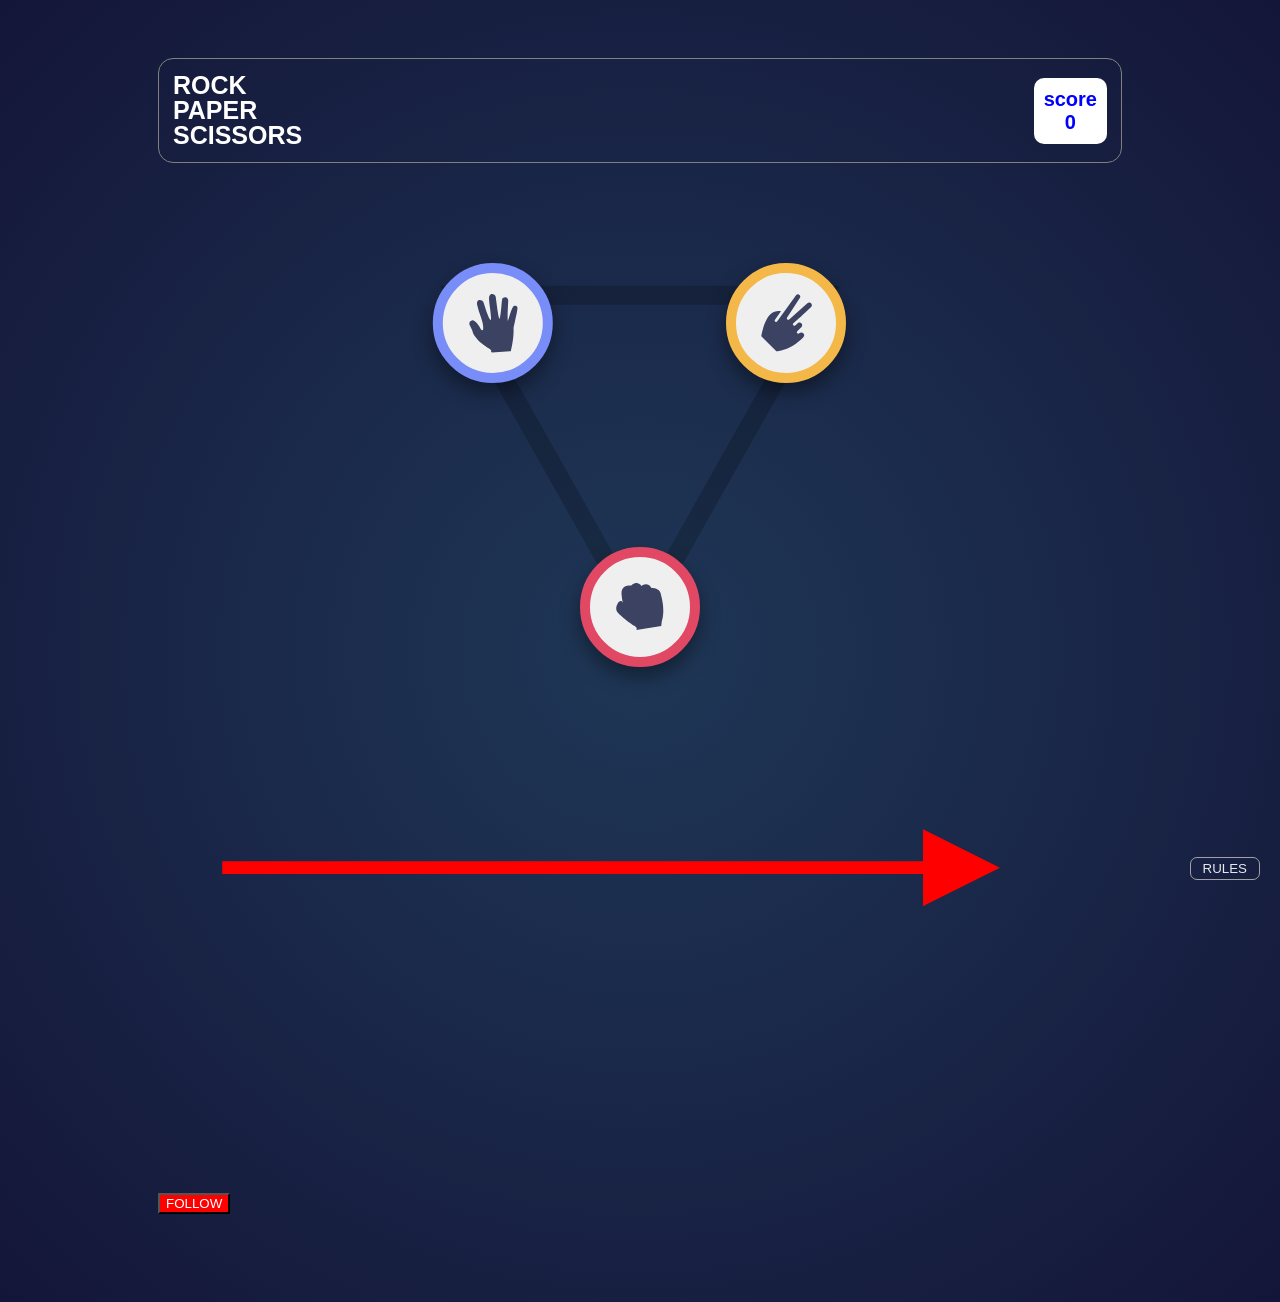
<file: index.html>
<!DOCTYPE html>
    <html>
      <head>
        <title>Rock Paper Scissors</title>
      </head>
      <link rel="stylesheet" href="games.css">
      
      <body class="body">
     <div class="header">
          <div class="title"><div class="par">ROCK</div>
          <div class="par">PAPER</div>
          <div class="par special">SCISSORS</div></div>
        <div class="score-section">
          <div>score</div>
          <div id="scorevalue">0</div>
         </div>
        </div>
       
      <div class="grid ">
        <img src="images/bg-triangle.svg" class="bg-triangle">
        <button id="rock" class="button rock"><img src="images/icon-rock.svg"></button>
        <button id="paper" class="button paper"><img src="images/icon-paper.svg"></button>
        <button id="scissors" class="button scissors"><img src="images/icon-scissors.svg"></button>
       
      </div>

      
      <!-- game result selection -->
      <div class="result hidden">
        <div class="player">
           <p >YOU PICKED</p>
        <div class="player-choice">
          </div>
        </div>
        <div class="house">
          <p>HOUSE PICKED</p>
          <div class="house-choice">
            
          </div>
        </div>
      <button class="next" id="next" onclick="next();">NEXT</button>
  
  </div>

      <svg viewBox="0 0 300 150 " width="100%" height=" 100%" >
        <defs>
          <marker id="arrow" viewBox="0  0 10 10" refX="5" refY="5" markerWidth="6" markerHeight="6"
          orient="auto-start-reverse"  ><path d="M 0 0 L 10 5 L 0 10 z" fill="red"/></marker>
        </defs>
        <line x1="20" y1="50" x2="250" y2="50" stroke="red" stroke-width="4" marker-end="url(#arrow)"/>
      </svg>
      

      <!-- <button onclick="score.wins = 0; score.losses = 0; score.ties = 0; updateScore();" class="buttonj">Resset Score</button>-->
        
      <!-- <p class="js-score">wins : 0 Losses:0 Ties:0</p> -->

       <button id="style-btn" class="buttonz button2" >FOLLOW</button>
       <button class="rules" id="rules">RULES</button>

       <div class="maindiv" id="maindiv">
        <div class="div2">
         <p style="color:gray">RULES</p>
         <button id="close">
          <img src="images/icon-close.svg" id="close">
        </button>
      </div>
        <div class="div3">
          <img src="images/image-rules.svg" >
        </div>
        
       </div>
       

        <script src="games.js">
          
        </script>
         
        

      </body>
      
    </html>
</file>
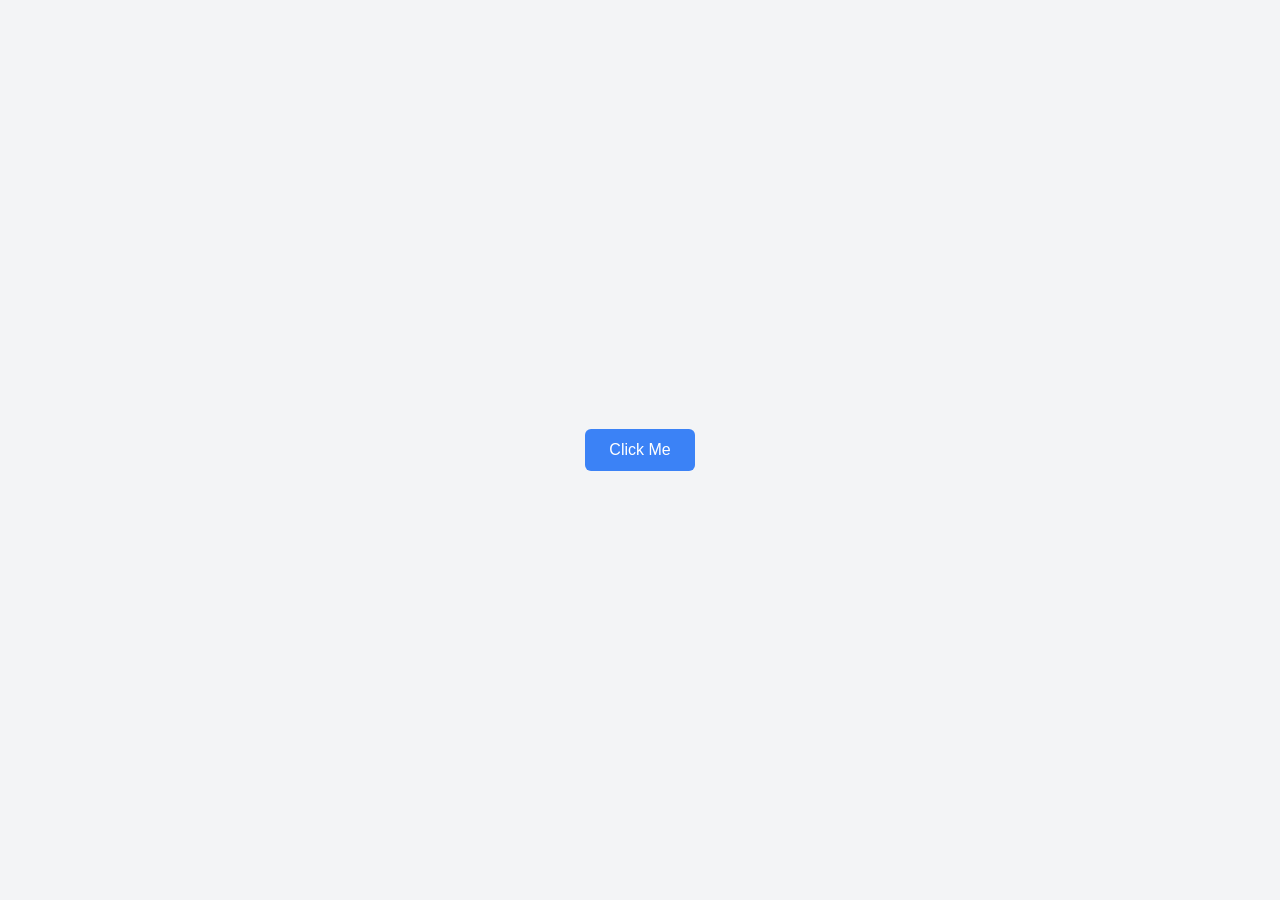
<file: testing.html>
<!DOCTYPE html>
<html lang="en">
<head>
  <style>
    /* 1. Main Page Styling */
    body {
      font-family: Arial, sans-serif;
      display: flex;
      justify-content: center;
      align-items: center;
      height: 100vh;
      margin: 0;
      background-color: #f3f4f6;
    }

    .open-btn {
      padding: 12px 24px;
      font-size: 16px;
      background-color: #3b82f6;
      color: white;
      border: none;
      border-radius: 6px;
      cursor: pointer;
    }

    /* 2. The Dark Background Overlay */
    .modal-overlay {
      position: fixed;
      top: 0;
      left: 0;
      width: 100%;
      height: 100%;
      background-color: rgba(0, 0, 0, 0.5); /* Semi-transparent black */
      display: flex;
      justify-content: center; /* Centers horizontally */
      align-items: center;     /* Centers vertically */
      
      /* Smooth fade-in setups */
      opacity: 0;
      pointer-events: none;
      transition: opacity 0.3s ease;
    }

    /* 3. The Pop-up Box itself */
    .modal-box {
      background-color: white;
      padding: 30px;
      border-radius: 8px;
      box-shadow: 0 10px 25px rgba(0, 0, 0, 0.2);
      max-width: 400px;
      width: 90%;
      text-align: center;

      /* Smooth scale up setup */
      transform: scale(0.8);
      transition: transform 0.3s ease;
    }

    /* 4. The Magic "Active" State (Triggers the Smoothness) */
    .modal-overlay.active {
      opacity: 1;
      pointer-events: auto;
    }
    
    .modal-overlay.active .modal-box {
      transform: scale(1); /* Scales up smoothly to normal size */
    }

    .close-btn {
      margin-top: 15px;
      padding: 8px 16px;
      background-color: #ef4444;
      color: white;
      border: none;
      border-radius: 4px;
      cursor: pointer;
    }
  </style>
</head>
<body>

  <!-- Trigger Button -->
  <button class="open-btn" id="openBtn">Click Me</button>

  <!-- Pop-up Structure -->
  <div class="modal-overlay" id="modalOverlay">
    <div class="modal-box">
      <h2>Hello! 👋</h2>
      <p>This is a perfectly centered pop-up window.</p>
      <button class="close-btn" id="closeBtn">Close</button>
    </div>
  </div>

  <!-- JavaScript Behavior -->
  <script>
    const openBtn = document.getElementById('openBtn');
    const closeBtn = document.getElementById('closeBtn');
    const modalOverlay = document.getElementById('modalOverlay');

    // Add the "active" class to fade and scale it in
    openBtn.addEventListener('click', () => {
      modalOverlay.classList.add('active');
    });

    // Remove the "active" class to hide it
    closeBtn.addEventListener('click', () => {
      modalOverlay.classList.remove('active');
    });

    // Optional: Close the pop-up if they click anywhere on the dark background
    modalOverlay.addEventListener('click', (e) => {
      if (e.target === modalOverlay) {
        modalOverlay.classList.remove('active');
      }
    });
  </script>

</body>
</html>
</file>
<file: games.css>
.header{
  display: flex;
  flex-wrap: wrap;
  flex-direction: row;
  justify-content: space-between;
  border: solid 1px gray;
  align-items:center;
  min-width: 270px;
  padding: 14px;
  border-radius: 15px;
  margin-bottom: 100px;
  position:center;
  
}

  


body {
  background: radial-gradient(circle, hsl(214, 47%, 23%), hsl(237, 48%, 15%));
  min-height: 100vh;
  color: white;
  font-family: Barlow Semi Condensed, sans-serif;
  padding: 50px 150px 80px 150px;
  justify-content: center;

}



.par{
  font-size: 25px;
  margin: 0px;
  font-weight: bold;
  padding: 0px;
  line-height: 1;

}
.special{
  margin-top:0px;
  margin-bottom: 0px;;
}
.grid{


  justify-items: center;
  align-items: center;
 width:100%;
  max-width: 400px;
  aspect-ratio: 1/1;
  margin:40px auto;
  
  position: relative;
  
}
.bg-triangle{

  
  z-index: -1;
  width:100%;
  height: 100%;
  object-fit: contain;
}
.button{
  border:solid;
  border-width: 10px;
  border-radius: 50%;
  position:absolute;
  z-index: 1;
  width: 25%;
  display:inline-flex;
  justify-content: center;
  align-items: center;
  max-width: 100%;
  overflow: hidden;
  box-shadow: 0 10px 20px rgba(0, 0, 0, 0.4);
 
  aspect-ratio: 1/1;


}
.rock{
  bottom: 0%;
  left:50%;
  height:auto;
  max-width: 100%;
  object-fit: contain;
  min-width: 30%;
  transform: translateX(-50%);
  border-color:    hsl(349, 71%, 58%);


}
.paper{
  top: 0%;
  left: 0%;
  height:auto;
  max-width: 100%;
  object-fit: contain;
  min-width: 30%;
  transform: translateX(-6%);
  border-color:   hsl(230, 89%, 72%);

}
.scissors{
  top: 0%;
  right:0%;
   height:auto;
  max-width: 100%;
  min-width: 30%;
  object-fit: contain;
  transform: translateX(5%);
   border-color:    hsl(39, 89%, 62%);
}
#score-value{
  font-size: 30px;
  font-weight: bold;
  margin-top: 4px;
  color: rgb(157, 153, 153);
}
.score-section{
  display: flex;
  flex-direction: column;
  align-items: center;
  justify-content: center;
  font-size: 20px;
  font-weight: bold;
  background-color: white;
  color:blue;
  padding: 10px;
  border-radius: 10px;
}
.rules{
  
   position: fixed;
  bottom: 20px;
  right: 20px; 
  display: flex;
  flex-wrap: wrap;
  flex-direction: column;
  border: solid 1px rgb(180, 176, 176);
  color: white;
  border-radius: 7px;
  background-color: transparent;
  padding-right: 12px;
  padding-left: 12px;
  padding-top: 3px;
  padding-bottom: 3px;
  opacity: .9;


}
.result{
  display: flex;
  flex-direction: row;
  justify-content: center;
  align-items: center;
  max-width: 200px;
  height:100% auto;
  gap : 120px;
  padding-top: 10px;
  text-align: center;
  
  
}
.player, .house{
  display:flex;
  flex-direction: column;
  align-items: center;
  gap:10px;
  width:100px;
  align-content: fit;
}
.player p, .house p{
  color:white;
  font-size: 9px;
  font-weight: bold;
  letter-spacing: 2px;
  text-transform: uppercase;
}


.hidden{
  display: none;


}
.house-choice{

  width: 80px;
  height: 80px;
  border:none;
  border-color: blue;
  border-radius: 50%;
}
.empty-space{
  background-color: black;
  border-radius: 50%;
}
.buton{
   border:solid;
  border-width: 10px;
  border-radius: 50%;
  background-color: white;
  border-color:blue;}
  .buttonz {
    color:white;
    background-color: red;
    padding:10;
  }
  .clicked{
    background-color: green;
    border-radius:50%;
  }
  #maindiv {
  position: fixed;
  top:0;
  left:0;
  width: 100%;
  height: 100% ;
  background-color: white;
  backface-visibility: hidden;
  border:solid; 
  z-index: 100;
  
  display: flex;
  justify-content: center; 
  align-items: center; 
  flex-direction: column;
  display: none; 
}

#maindiv.active {
  display: flex;
}
.div2{
  display:flex;
  flex-direction: row;
  width:300px;
  justify-content: space-between;
  
}
.close{
  border:none;
}
</file>
